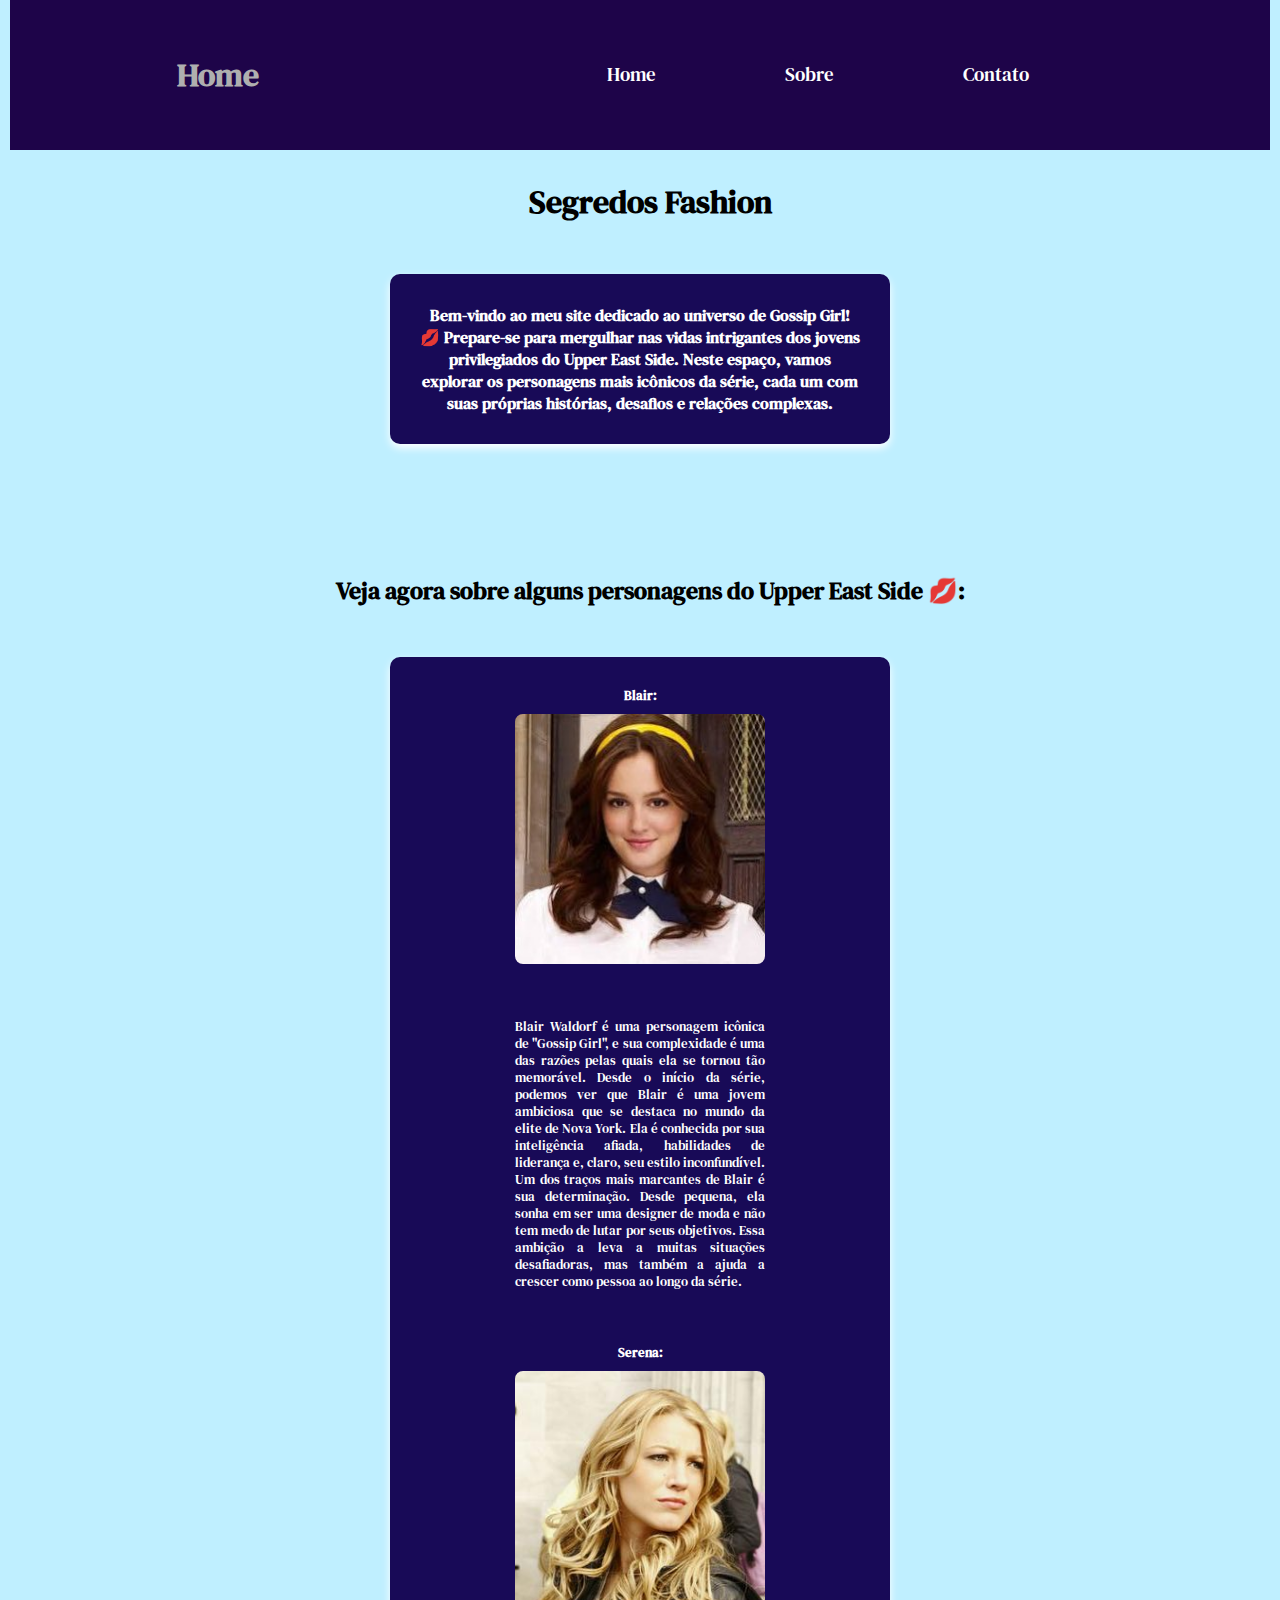
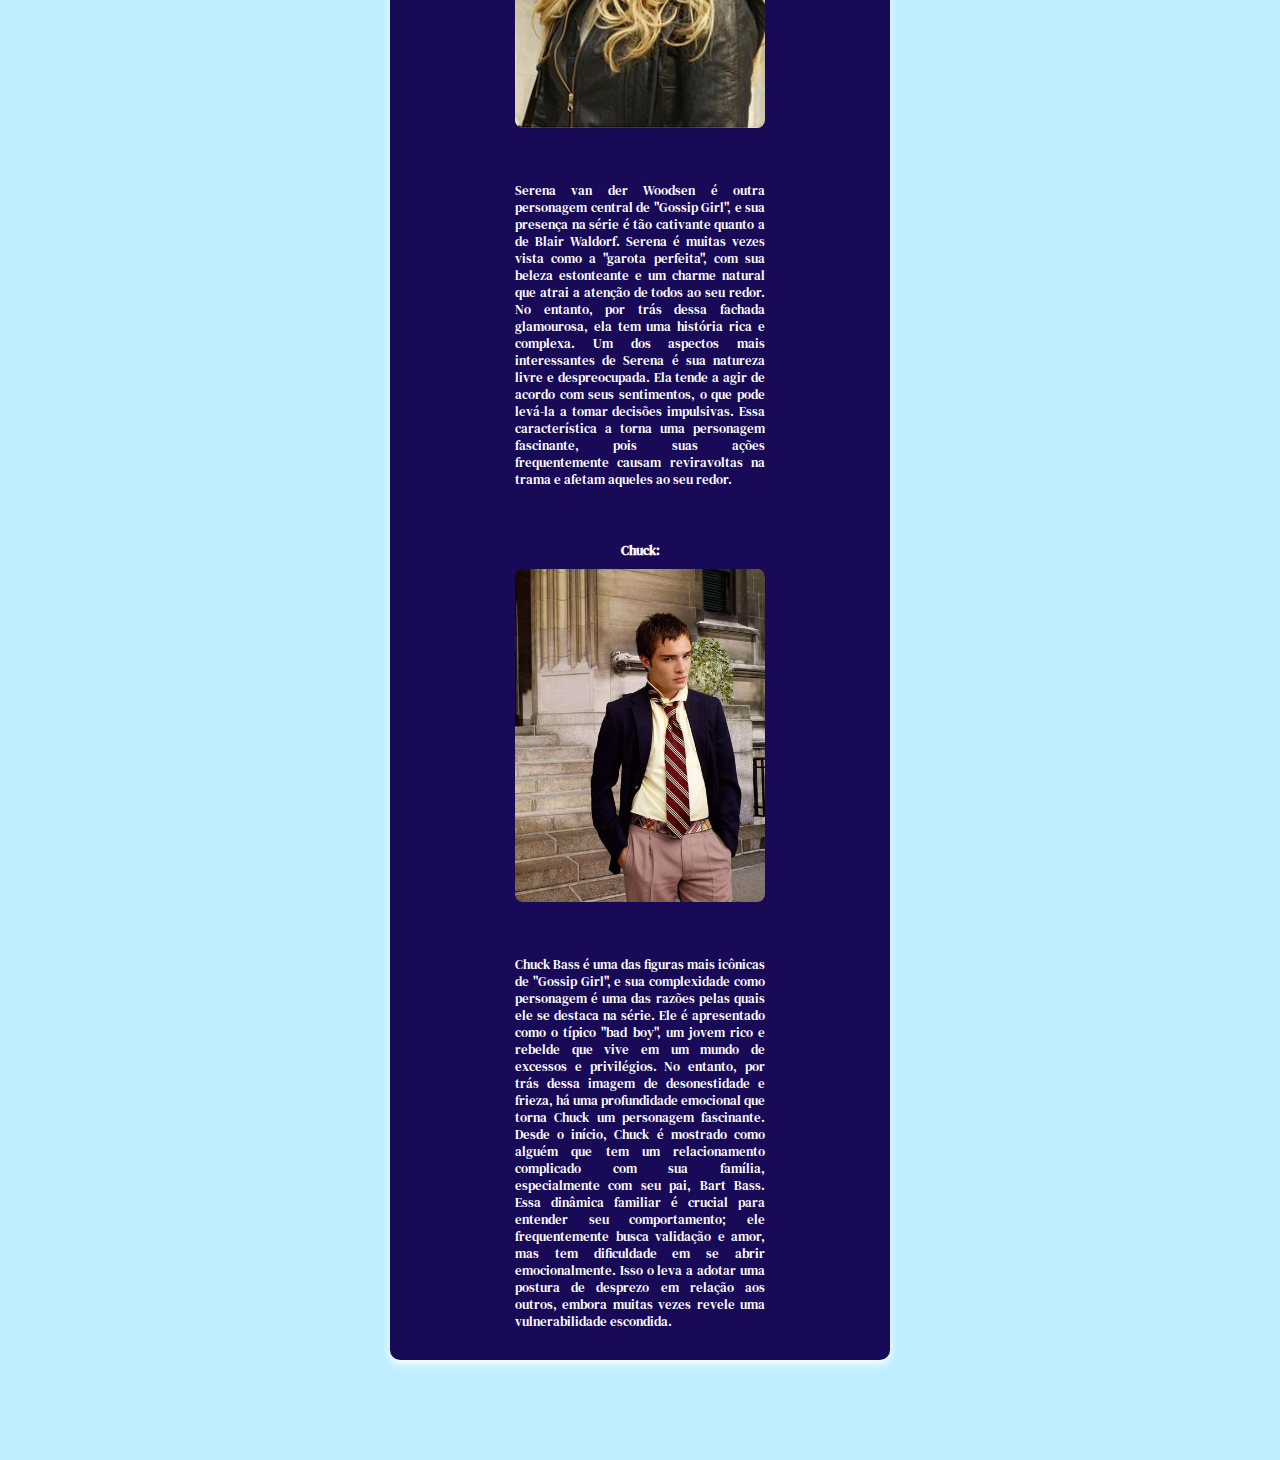
<file: index.html>
<!DOCTYPE html>
<html lang="pt-br">
<head>
    <meta charset="UTF-8">
    <meta name="viewport" content="width=device-width, initial-scale=1.0">
    <link rel="stylesheet" href="styles.css">
    <title>Segredos Fashion </title>
</head>
<body>
    <header>
        <h1> Home </h1>

        <div id="links">
            <a href="index.html" target="_blank" title="Home">Home</a>
            <a href="sobre.html" target="_blank" title="Sobre">Sobre</a>
            <a href="contato.html" target="_blank" title="Contato">Contato</a>
        </div>
    </header>

    <div id="Início">
        <h1> Segredos Fashion </h1>
        <div class ="tabela">
        <h4>Bem-vindo ao meu site dedicado ao universo de Gossip Girl! 💋
            Prepare-se para mergulhar nas vidas intrigantes dos jovens privilegiados do Upper East Side. Neste espaço, vamos explorar os personagens mais icônicos da série, cada um com suas próprias histórias, desafios e relações complexas.</h4>
    
    </div>

    </div>
    <section>
        <h2>Veja agora sobre alguns personagens do Upper East Side 💋: </h2>
        <div class = "look-container">
        <div class = "personagem">
            <h4>Blair:</h4>
        <img src = "assets/img/b.jpg" class = "personagem" alt = "Blair"> 
        <br>
        <br>
        <p>Blair Waldorf é uma personagem icônica de "Gossip Girl", e sua complexidade é uma das razões pelas quais ela se tornou tão memorável. Desde o início da série, podemos ver que Blair é uma jovem ambiciosa que se destaca no mundo da elite de Nova York. Ela é conhecida por sua inteligência afiada, habilidades de liderança e, claro, seu estilo inconfundível.

            Um dos traços mais marcantes de Blair é sua determinação. Desde pequena, ela sonha em ser uma designer de moda e não tem medo de lutar por seus objetivos. Essa ambição a leva a muitas situações desafiadoras, mas também a ajuda a crescer como pessoa ao longo da série.</p>
            <br>
            <br>
            <h4>Serena:</h4>

            <img src = "assets/img/Serenavanderwoodsen.jpg" class = "personagem" alt = "Serena"> 
            <br>
            <br>
            <p>Serena van der Woodsen é outra personagem central de "Gossip Girl", e sua presença na série é tão cativante quanto a de Blair Waldorf. Serena é muitas vezes vista como a "garota perfeita", com sua beleza estonteante e um charme natural que atrai a atenção de todos ao seu redor. No entanto, por trás dessa fachada glamourosa, ela tem uma história rica e complexa.

                Um dos aspectos mais interessantes de Serena é sua natureza livre e despreocupada. Ela tende a agir de acordo com seus sentimentos, o que pode levá-la a tomar decisões impulsivas. Essa característica a torna uma personagem fascinante, pois suas ações frequentemente causam reviravoltas na trama e afetam aqueles ao seu redor.
                </p>
                <br>
                <br>
                <h4>Chuck:</h4>
                <img src = "assets/img/5.jpg" class = "personagem" alt = "chuck"> 
                <br>
                <br>
                <p>Chuck Bass é uma das figuras mais icônicas de "Gossip Girl", e sua complexidade como personagem é uma das razões pelas quais ele se destaca na série. Ele é apresentado como o típico "bad boy", um jovem rico e rebelde que vive em um mundo de excessos e privilégios. No entanto, por trás dessa imagem de desonestidade e frieza, há uma profundidade emocional que torna Chuck um personagem fascinante.

                    Desde o início, Chuck é mostrado como alguém que tem um relacionamento complicado com sua família, especialmente com seu pai, Bart Bass. Essa dinâmica familiar é crucial para entender seu comportamento; ele frequentemente busca validação e amor, mas tem dificuldade em se abrir emocionalmente. Isso o leva a adotar uma postura de desprezo em relação aos outros, embora muitas vezes revele uma vulnerabilidade escondida.</p>
    
            </div>
            

    </div> </section>
        
            </style>
</html>
</file>
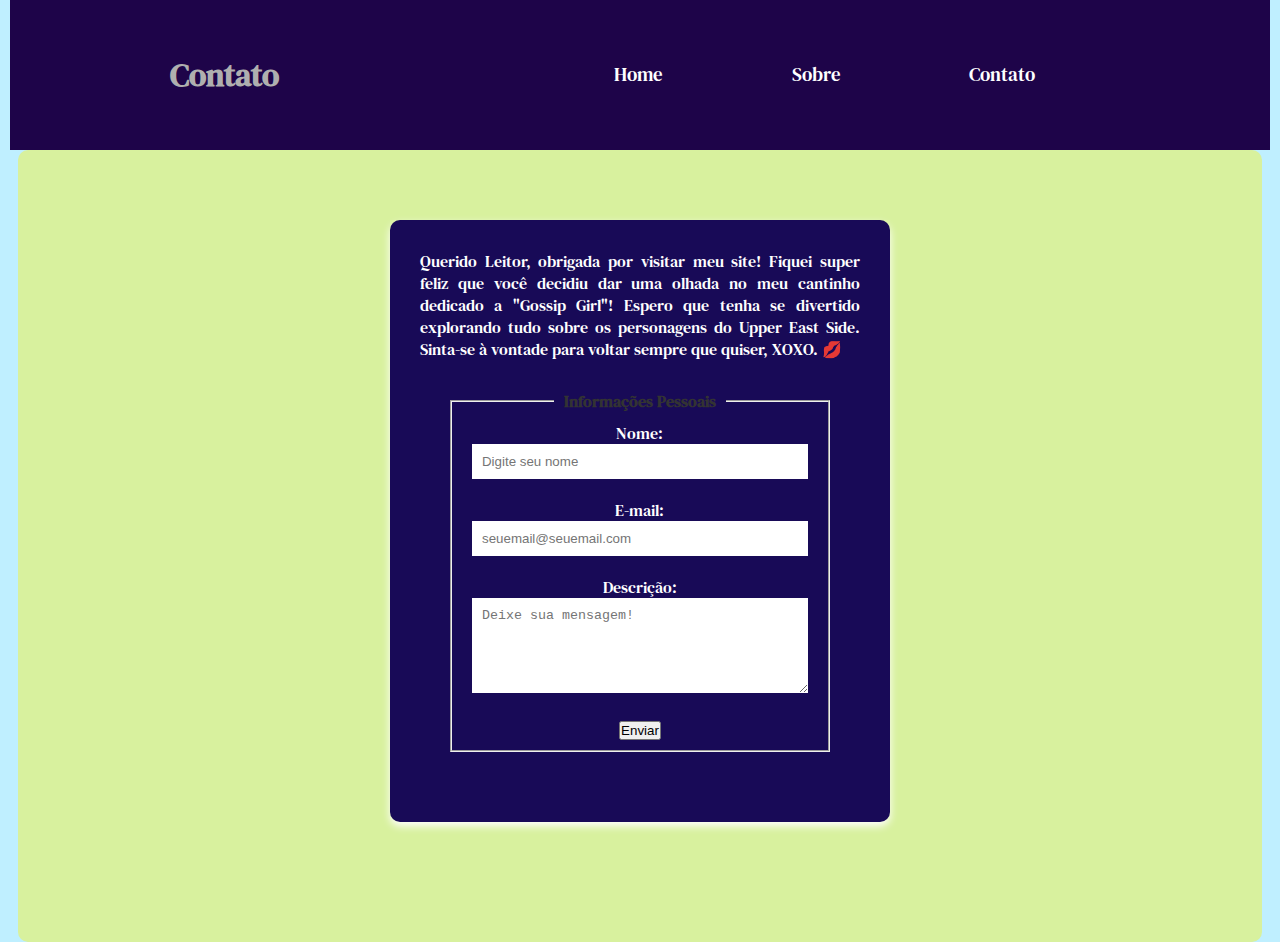
<file: contato.html>
<!DOCTYPE html>
<ht lang="pt-br">

    <head>
        <meta charset="UTF-8">
        <meta name="viewport" content="width=device-width, initial-scale=1.0">
        <link rel="stylesheet" href="styles.css">
        <title>Contato</title>

    </head>
    <header>

       <h1> Contato </h1>

        <div id="links">
            <a href="index.html" target="_blank" title="Início">Home</a>
            <a href="sobre.html" target="_blank" title="Sobre">Sobre</a>
            <a href="contato.html" target="_blank" title="Contato">Contato</a>
    
    </header>

    
    <form>

        <div class = "agradecimento">
            <p>
                Querido Leitor, obrigada por visitar meu site!

Fiquei super feliz que você decidiu dar uma olhada no meu cantinho dedicado a "Gossip Girl"! Espero que tenha se divertido explorando tudo sobre os personagens do Upper East Side.

Sinta-se à vontade para voltar sempre que quiser, XOXO. 💋</p>


        <div class = "information-container">
        <fieldset>
            <legend> Informações Pessoais </legend>
            <label for="nome">Nome:</label>
            <input type="text" id="nome" name="nome" placeholder="Digite seu nome" required maxlength="100">
            <br>

            <label for="email">E-mail:</label>
            <input type="email" id="email" name="email" placeholder="seuemail@seuemail.com" required>


            <label for="descricao"> Descrição:</label>
            <textarea id="descricao" name="descricao" rows="5" placeholder="Deixe sua mensagem!" required></textarea>

            <button type="submit">Enviar</button>
    </form>
    </form>
        </body>
        </html>
</file>
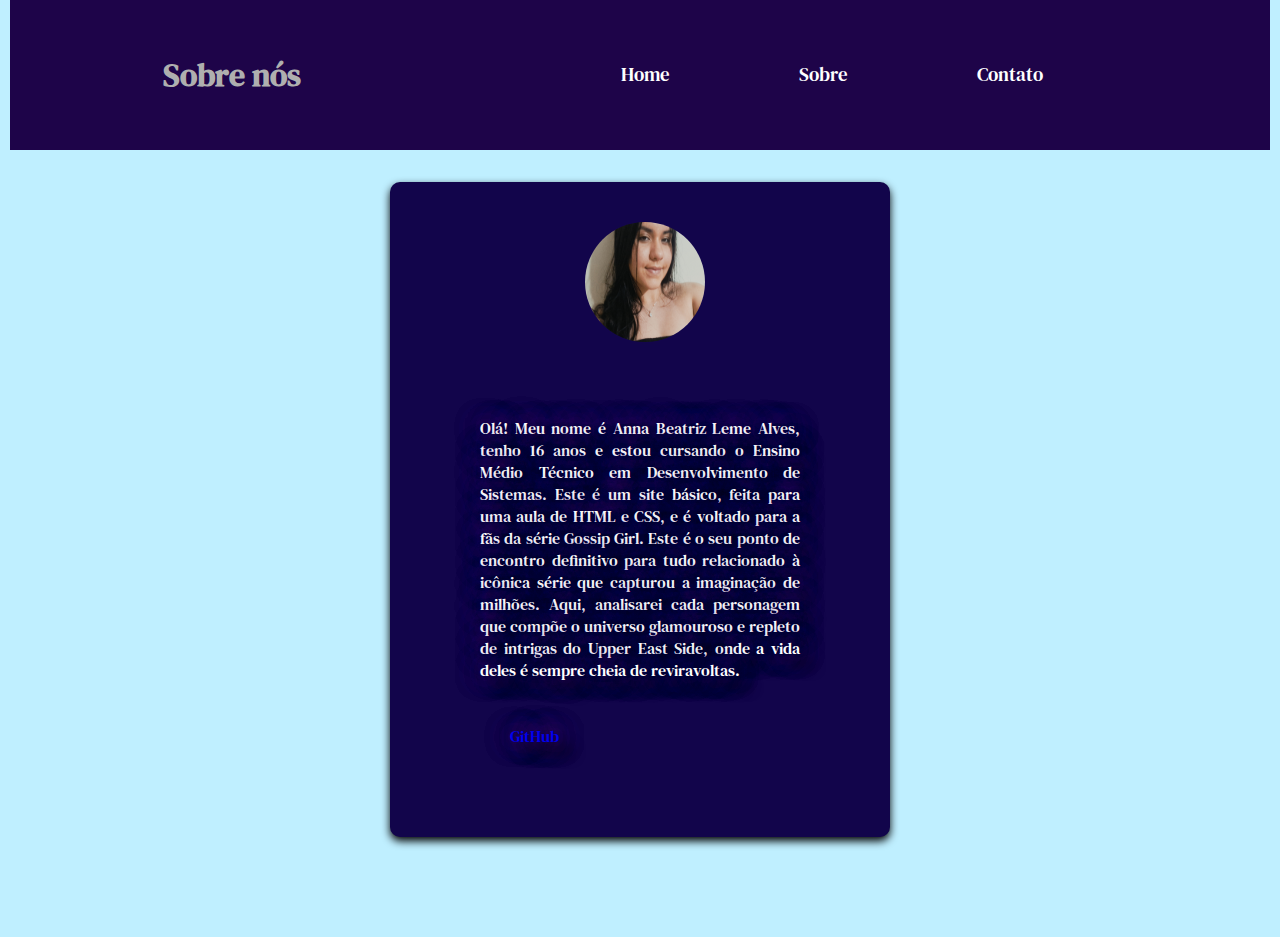
<file: sobre.html>
<!DOCTYPE html>
<html lang="pt-br">
<head>
    <meta charset="UTF-8">
    <meta name="viewport" content="width=device-width, initial-scale=1.0">
    <link rel="stylesheet" href="styles.css">
    <title>Sobre</title>
</head>
<body>
    <header> 
        <h1>Sobre nós </h1>
    <div id="links">
    
        <a href="/index.html" target="_blank" title="Início">Home</a>
        <a href="sobre.html" target="_blank" title="Sobre">Sobre</a>
        <a href="contato.html" target="_blank" title="Contato">Contato</a>

    </header>
    <br>
<div class = "sobre-container">
    <img src ="assets/images/eu.jpg" class="sobre-images" alt = "minha foto">
    <div class = "sobre-texto">
        <div class = "textoneon1">
        <p>Olá! Meu nome é Anna Beatriz Leme Alves, tenho 16 anos e estou cursando o Ensino Médio Técnico em Desenvolvimento de Sistemas. Este é um site básico, feita para uma aula de HTML e CSS, e é voltado para a fãs da série Gossip Girl. Este é o seu ponto de encontro definitivo para tudo relacionado à icônica série que capturou a imaginação de milhões. Aqui, analisarei cada personagem que compõe o universo glamouroso e repleto de intrigas do Upper East Side, onde a vida deles é sempre cheia de reviravoltas.
        <br>
        <br>
        <br>
        <a href="https://github.com/annabialeme">GitHub</a>
</body>
</html>
</file>
<file: styles.css>
@import url('https://fonts.googleapis.com/css2?family=DM+Serif+Text:ital@0;1&display=swap');

.dm-serif-text-regular {
    font-family: "DM Serif Text", serif;
    font-weight: 400;
    font-style: normal;
  }

  * {
    margin: 0;
    padding: 0;
    box-sizing: border-box;
}


body {
    background-color: #bfefff;
        font-family: "DM Serif Text", sans-serif;
        align-items: center;
        justify-content: center;
        margin-left: 10px;
        margin-right: 10px;
    }
    

header {
    display: flex;
    justify-content: space-around;
    height: 150px;
    background-color: #1e0449;
    color: #afafaf;
    align-items: center;
    padding: 20px;
}

#images {
    height: 150px;
    width: 150px;
    border-radius: 150px;
    align-items: center;
}

#outfit {
    display: flex;
    justify-content: center;
    align-items: center;
    height: 300px;
    margin: 20px;
    height: 100%;
    width: 100%;
    border-radius: 15px;
    object-fit: cover;
}

#links {
    display: flex;
    justify-content: space-around;
    width: 50%;
}

#links a {
    text-decoration: none;
    color: rgb(255, 255, 255);
    font-size: 1.2rem;
    border-bottom: 3px solid transparent;
    border-radius: 6px;
    transition: 0.3s ease-in-out;
}

#links a:hover {
    border-bottom: 3px solid #110301;
    color: rgb(158, 0, 105);
    transform: scale(1.0);
}

h1,h2 {
   text-align: center;
   padding-left: 20px;
}

p {
    text-align: justify;
}

#index.html {
    border-radius: 10px;
    width: 98.7%;
    height: 100%;   
    text-align: justify;
    margin-left: auto;
    margin-right: auto;
    padding: 20px;
}

a {
    text-decoration: none;
    text-align: center;
    padding: 30px;
}

div {
    text-decoration: none;
    text-align: center;
    padding: 30px;
}

form fieldset {
    border: 1 px solid #ddd;
    padding: 10px;
    margin-bottom: 10px;
}

form legend {
    padding: 0 10px;
    font-weight: bold;
    color: #333;
}

form input[type="text"],
form input[type="email"],
form select,
form textarea {
    width: calc(100% - 20px);
    padding: 10px;
    margin-bottom: 20px;
    border: 1px solid;
    border: 5px;
}

form button:hover {
    background-color: #69eb69;
}

form {
    background-color: #d8f19e;
    border-radius: 10px;
    width: 98.7%;
    height: 100%;   
    text-align: justify;
    margin-left: auto;
    margin-right: auto;
    padding: 20px;
}

.home-container {
    margin-top: 10px;
    background-color: #08004d;
    padding: 30px;
    box-shadow: 0 4px 8px rgba(3, 16, 75, 0.933);
    color: rgb(255, 255, 255);
    text-shadow: 0 0 5px rgba(6, 21, 88, 0.933);
}
.sobre-images {
    width: 140px;
    height: 140px;
    border-radius: 100%;
    padding: 10px;
    margin-left: 10px;
}

.sobre-container {
    max-width: 500px;
    margin: 100px auto;
    border-radius: 10px;
    margin-top: 10px;
    background-color: rgb(18, 5, 75);
    padding: 30px;
    box-shadow: 0 4px 8px rgb(0,0,0);
}

.contato-container {
    max-width: 500px;
    margin: 100px auto;
    border-radius: 10px;
    margin-top: 10px;
    background-color: rgb(24, 10, 87);
    padding: 30px;
    color:#ffffff;
    margin-top: 50px;
    box-shadow: 0 4px 8px rgb(255, 255, 255);
}

.container {
    width: 320px;
    display: inline-block;
    height: 205;
    padding: 30px;
    max-width: 200px;
}

.textoneon1 {
    color: #ffffff;
    font-size: 16px;
    text-align: justify;
    text-shadow: 1vw 1vw 1vw #000, 0 0 2vw #4d2370, 0 0 2vw #4d2370, 0 0 2vw #4d2370;
}

.tabela {
    max-width: 500px;
    margin: 100px auto;
    border-radius: 10px;
    margin-top: 100px;
    background-color: rgb(24, 10, 87);
    padding: 30px;
    color:#ffffff;
    margin-top: 50px;
    box-shadow: 0 4px 8px rgb(255, 255, 255);
}

 .agradecimento {
    max-width: 500px;
    margin: 100px auto;
    border-radius: 10px;
    margin-top: 100px;
    background-color: rgb(24, 10, 87);
    padding: 30px;
    color:#ffffff;
    margin-top: 50px;
    box-shadow: 0 4px 8px rgb(255, 255, 255);
 }

.look-container {
    max-width: 500px;
    margin: 100px auto;
    border-radius: 10px;
    margin-top: 100px;
    background-color: rgb(24, 10, 87);
    padding: 30px;
    color:#ffffff;
    margin-top: 50px;
    box-shadow: 0 4px 8px rgb(255, 255, 255)
}

.personagem {
    display: grid;
    gap: 10px;
    justify-content: center;
    border-radius: 8px;
    text-align: center;
    width: 250px;
    padding: 0px;
    font-size: small;
    margin: auto;
}

img {
    text-align: center;
    justify-content: center;

}

h4 {
    text-align: center;
    justify-content: center;
}

.texto {
    text-align: justify;
    margin-right: auto;

    width: 200%;
    line-height: 1.2rem;

}
</file>
